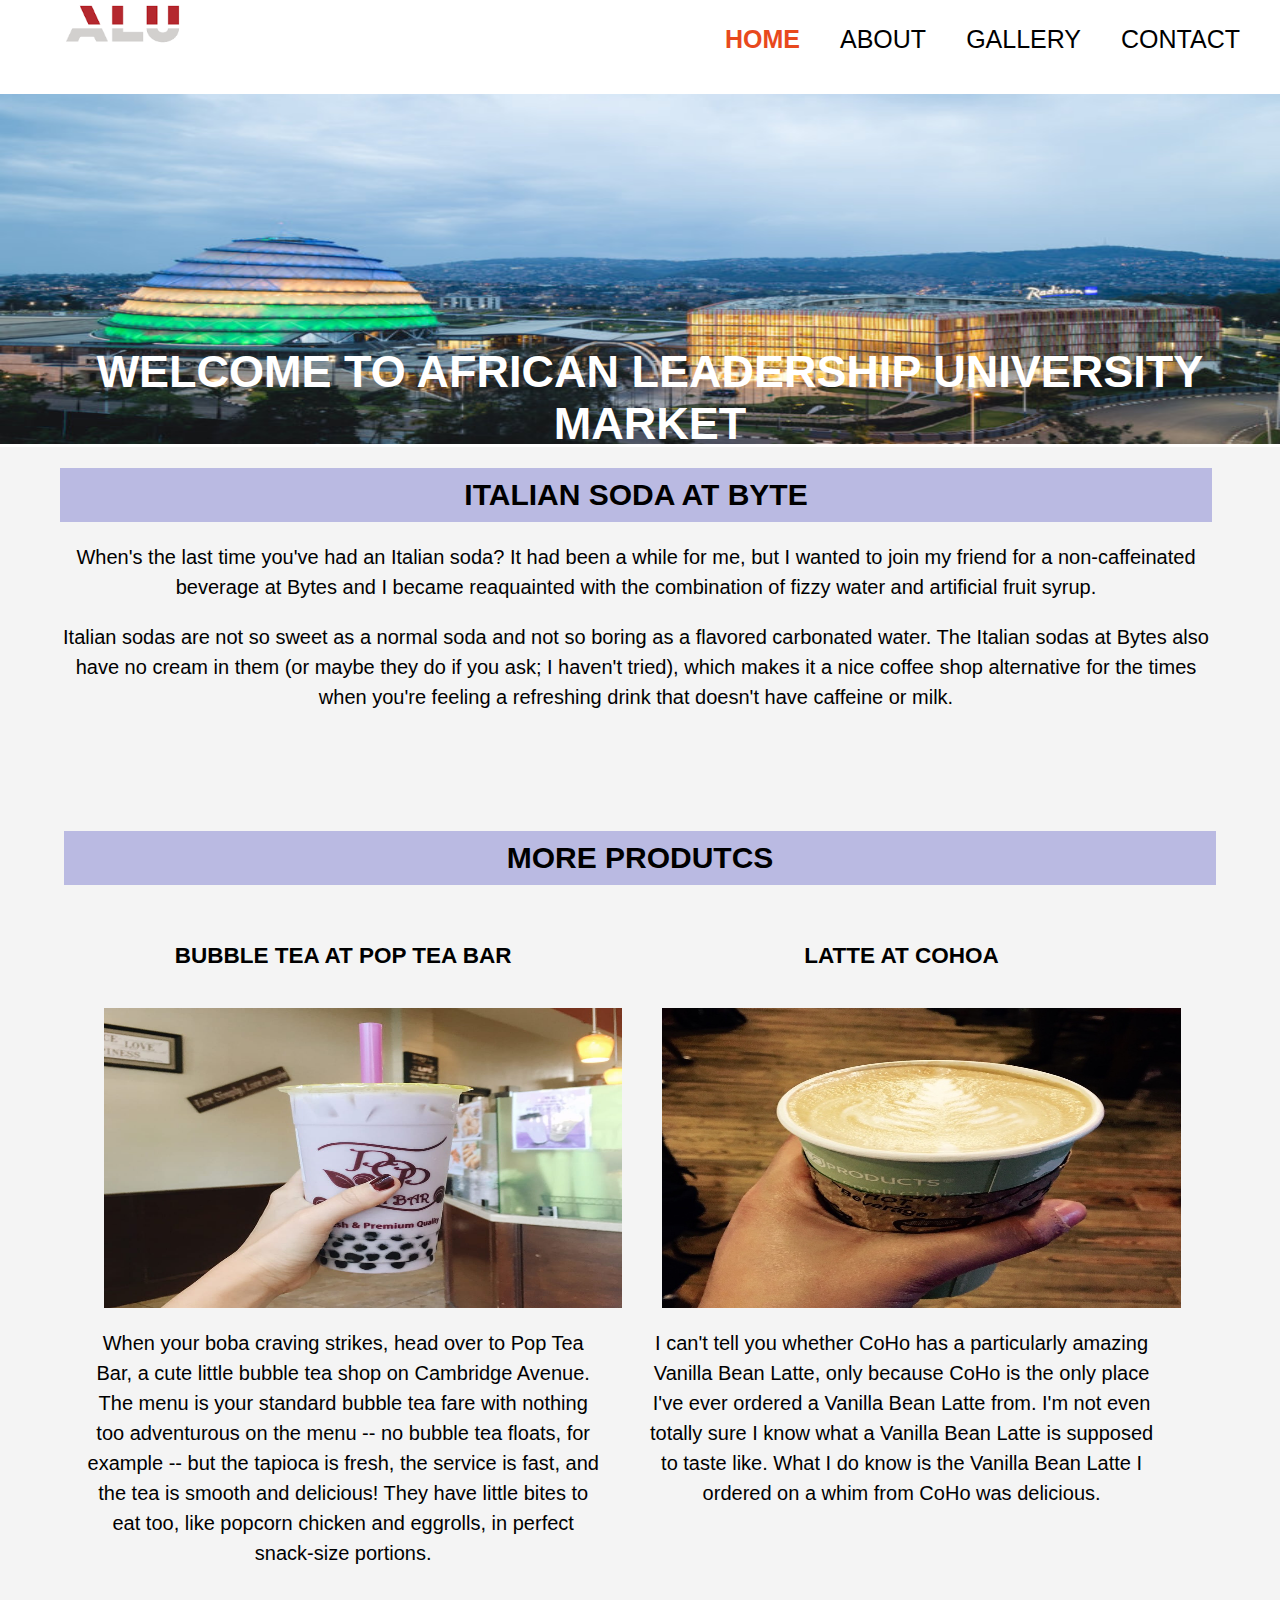
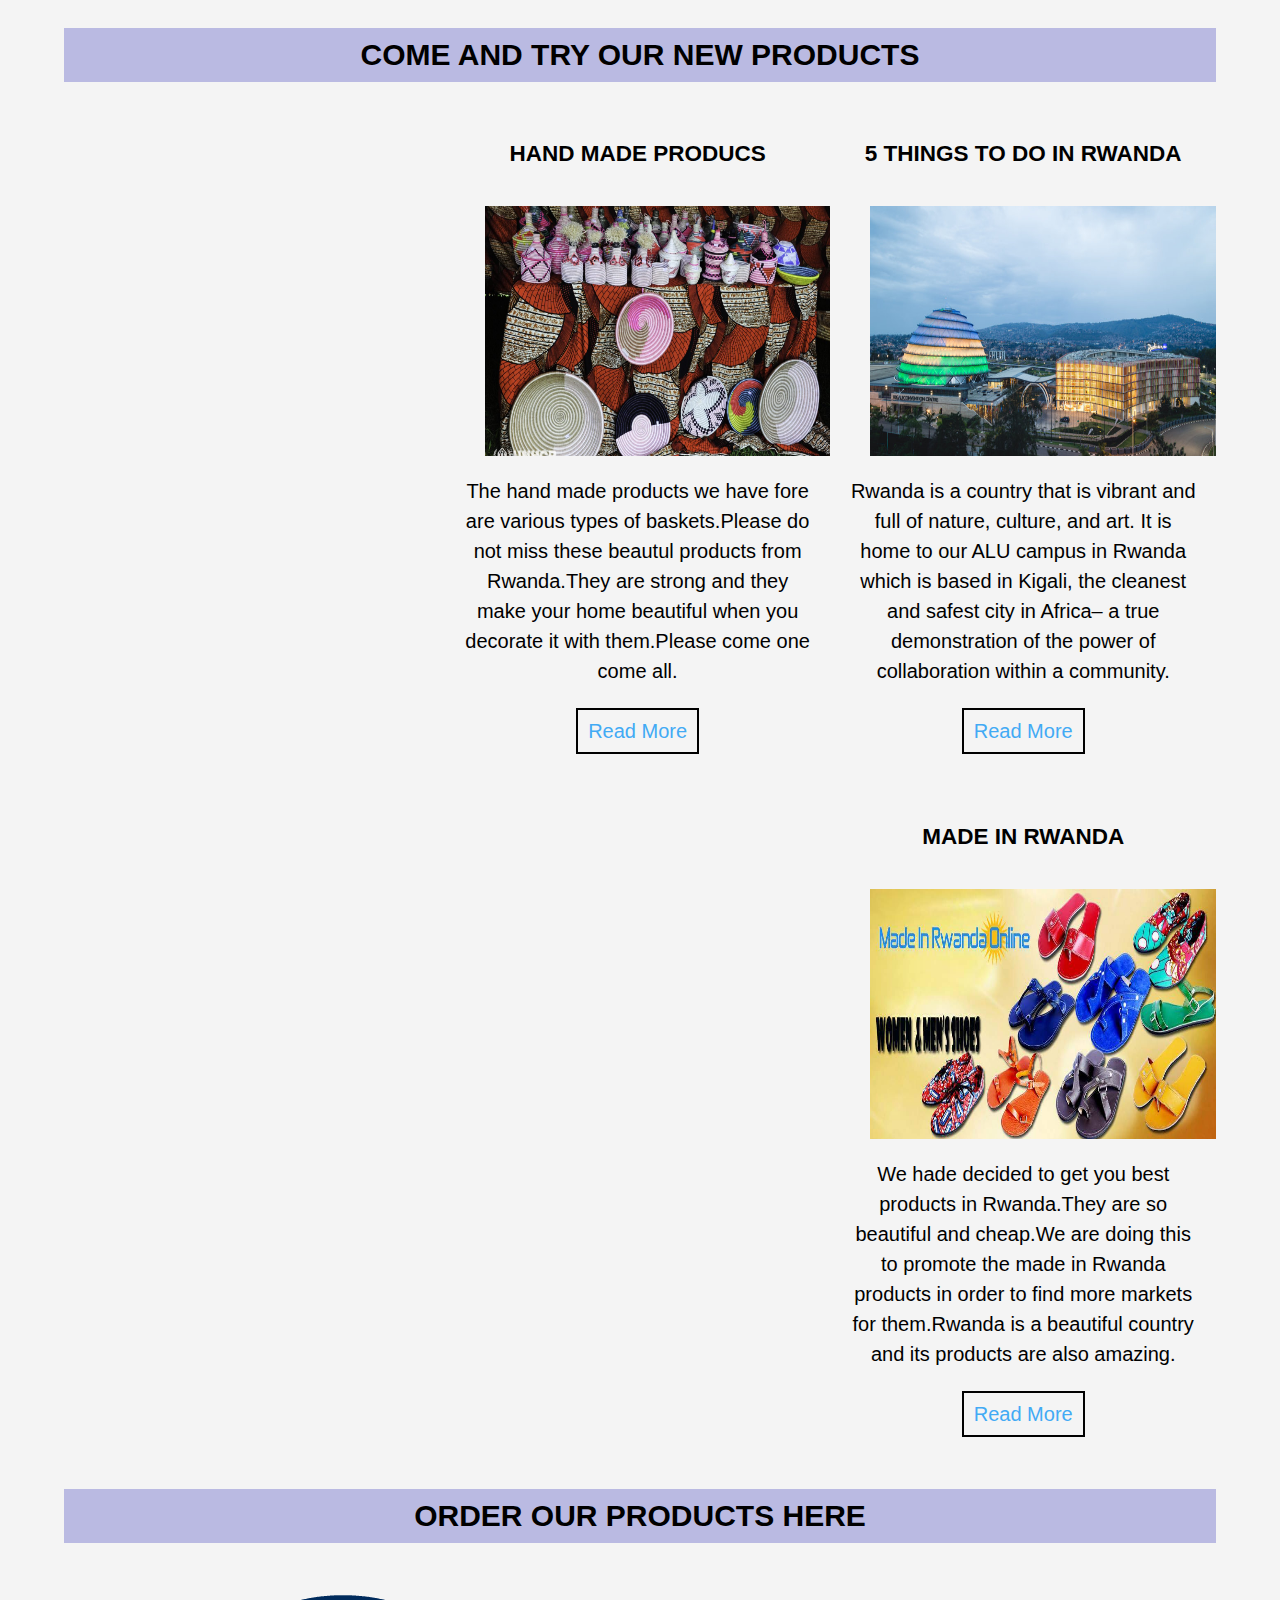
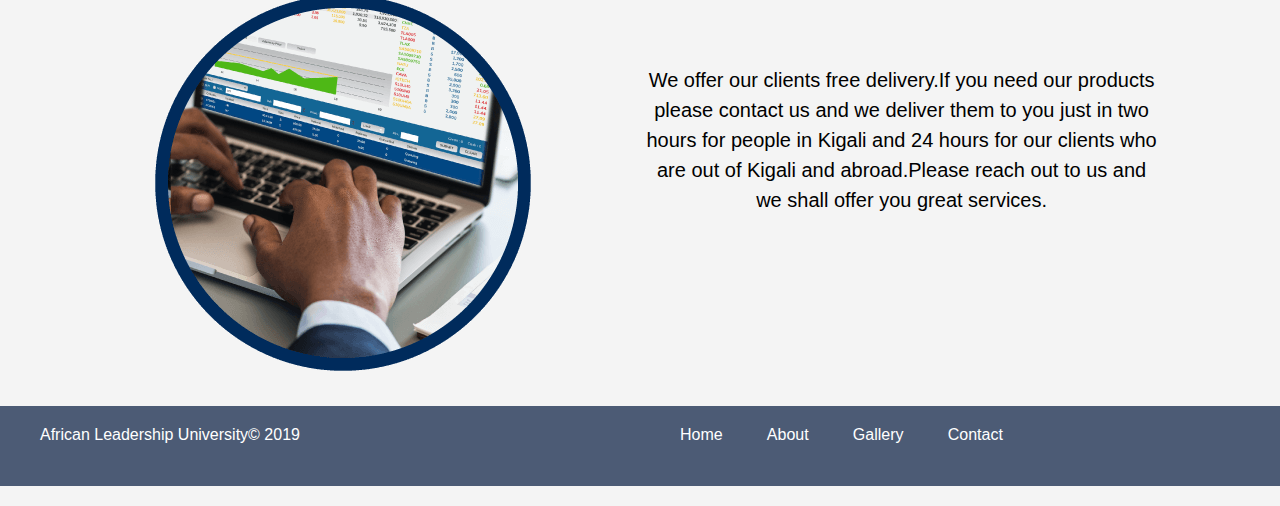
<file: index.html>
<!DOCTYPE html>
<html>
<head>
    <meta charset="utf-8">
    <meta name="viewport" content="width=device-width">
    <meta name="author" content="Brad Traversy">
    <title>ALU | Welcome </title>
    <link rel="stylesheet" href="stylesheet.css">
    <link rel="shortcut icon" href="favicon-16x16.png" />
    <script src="scripfile.js"></script>
</head>
<body>
<header>
    <div class="container">
        <div id="branding">
            <img src="ALU_logo.png ">
        </div>
        <nav>
            <ul>
                <li class="current"><a href="index.html">Home</a></li>
                <li><a href="aboutus.html">About</a></li>
                <li><a href="gallery.html">Gallery</a></li>
                <li><a href="contact.html">Contact</a></li>
            </ul>
        </nav>

    </div>
    <section id="showcase">
        <img name="header_image">
        <h1 >WELCOME TO AFRICAN LEADERSHIP UNIVERSITY MARKET</h1>

    </section>
</header>

<section id="alu">
    <h1 class="content"> <strong>ITALIAN SODA AT BYTE</strong></h1>
    <div class="">


        <p>When's the last time you've had an Italian soda? It had been a while for me, but I wanted to join my friend for a non-caffeinated beverage at Bytes and I became reaquainted with the combination of fizzy water and artificial fruit syrup. </p>
        <p>Italian sodas are not so sweet as a normal soda and not so boring as a flavored carbonated water. The Italian sodas at Bytes also have no cream in them (or maybe they do if you ask; I haven't tried), which makes it a nice coffee shop alternative for the times when you're feeling a refreshing drink that doesn't have caffeine or milk.</p>
    </div>
</section>
<section id="main_section">


    <section id="container">
        <div id="location">
            <h1 class="content">MORE PRODUTCS</h1>
            <div class="location">

                <h2 >BUBBLE TEA AT POP TEA BAR</h2>
                <img src="boba.jpg">
                <p>When your boba craving strikes, head over to Pop Tea Bar, a cute little bubble tea shop on Cambridge Avenue. The menu is your standard bubble tea fare with nothing too adventurous on the menu -- no bubble tea floats, for example -- but the tapioca is fresh, the service is fast, and the tea is smooth and delicious! They have little bites to eat too, like popcorn chicken and eggrolls, in perfect snack-size portions. </p>
            </div>
            <div class="location">
                <h2>LATTE AT COHOA</h2>
                <img src="coho-coffee.jpg">
                <p>I can't tell you whether CoHo has a particularly amazing Vanilla Bean Latte, only because CoHo is the only place I've ever ordered a Vanilla Bean Latte from. I'm not even totally sure I know what a Vanilla Bean Latte is supposed to taste like. What I do know is the Vanilla Bean Latte I ordered on a whim from CoHo was delicious. </p>

            </div>
        </div>
    </section>


    <section class="newssection">

        <h1 class="content">COME AND TRY OUR NEW PRODUCTS</h1>

        <div class="news">
            <h2>5 THINGS TO DO IN RWANDA</h2>
            <img src="image7.jpg">
            <p>Rwanda is a country that is vibrant and full of nature, culture, and art. It is home to our ALU campus in Rwanda which is based in Kigali, the cleanest and safest city in Africa– a true demonstration of the power of collaboration within a community. <br><br> <a href="https://www.alueducation.com/5-things-to-do-in-rwanda/" class="readmore" target="_blank"> Read More</a> </p>
        </div>
        <div class="news">
            <h2>HAND MADE PRODUCS</h2>
            <img src="madeinrwanda.jpg">
            <p>The hand made products we have fore are various types of baskets.Please do not miss these beautul products from Rwanda.They are strong and they make your home beautiful when you decorate it with them.Please come one come all. <br> <br><a href="https://www.alueducation.com/5-things-to-do-in-rwanda/" class="readmore" target="_blank"> Read More</a> </p>
        </div>
        <div class="news">
            <h2>MADE IN RWANDA</h2>
            <img src="made.jpg">
            <p>We hade decided to get you best products in Rwanda.They are so beautiful and cheap.We are doing this to promote the made in Rwanda products in order to find more markets for them.Rwanda is a beautiful country and its products are also amazing. <br> <br><a href="https://www.alueducation.com/5-things-to-do-in-rwanda/" class="readmore" target="_blank"> Read More</a></p>
        </div>

    </section>
    <section class="newssection">

        <h1 class="content">ORDER OUR PRODUCTS HERE</h1>

        <div class="hire">
            <img src="hire.png">
        </div>
        <div class="hire">
            <p>We offer our clients free delivery.If you need our products please contact us and we deliver them to you just in two hours for people in Kigali and 24 hours for our clients who are out of Kigali and abroad.Please reach out to us and we shall offer you great services. </p>

        </div>
    </section>

</section>


<footer>

    <div id="footer">

        <div class="subfooter">

            <ul>
                <a href="index.html"> <li>Home</li></a>
                <a href="#"> <li>About</li></a>
                <a href="#"> <li>Gallery</li></a>
                <a href="contact.html"> <li>Contact</li></a>
            </ul>

        </div>
        <div class="subfooter">

            <ul>
                <li>African Leadership University&copy; 2019</li>
            </ul>

        </div>
    </div>
    </div>
</footer>
</body>
</html>
</file>
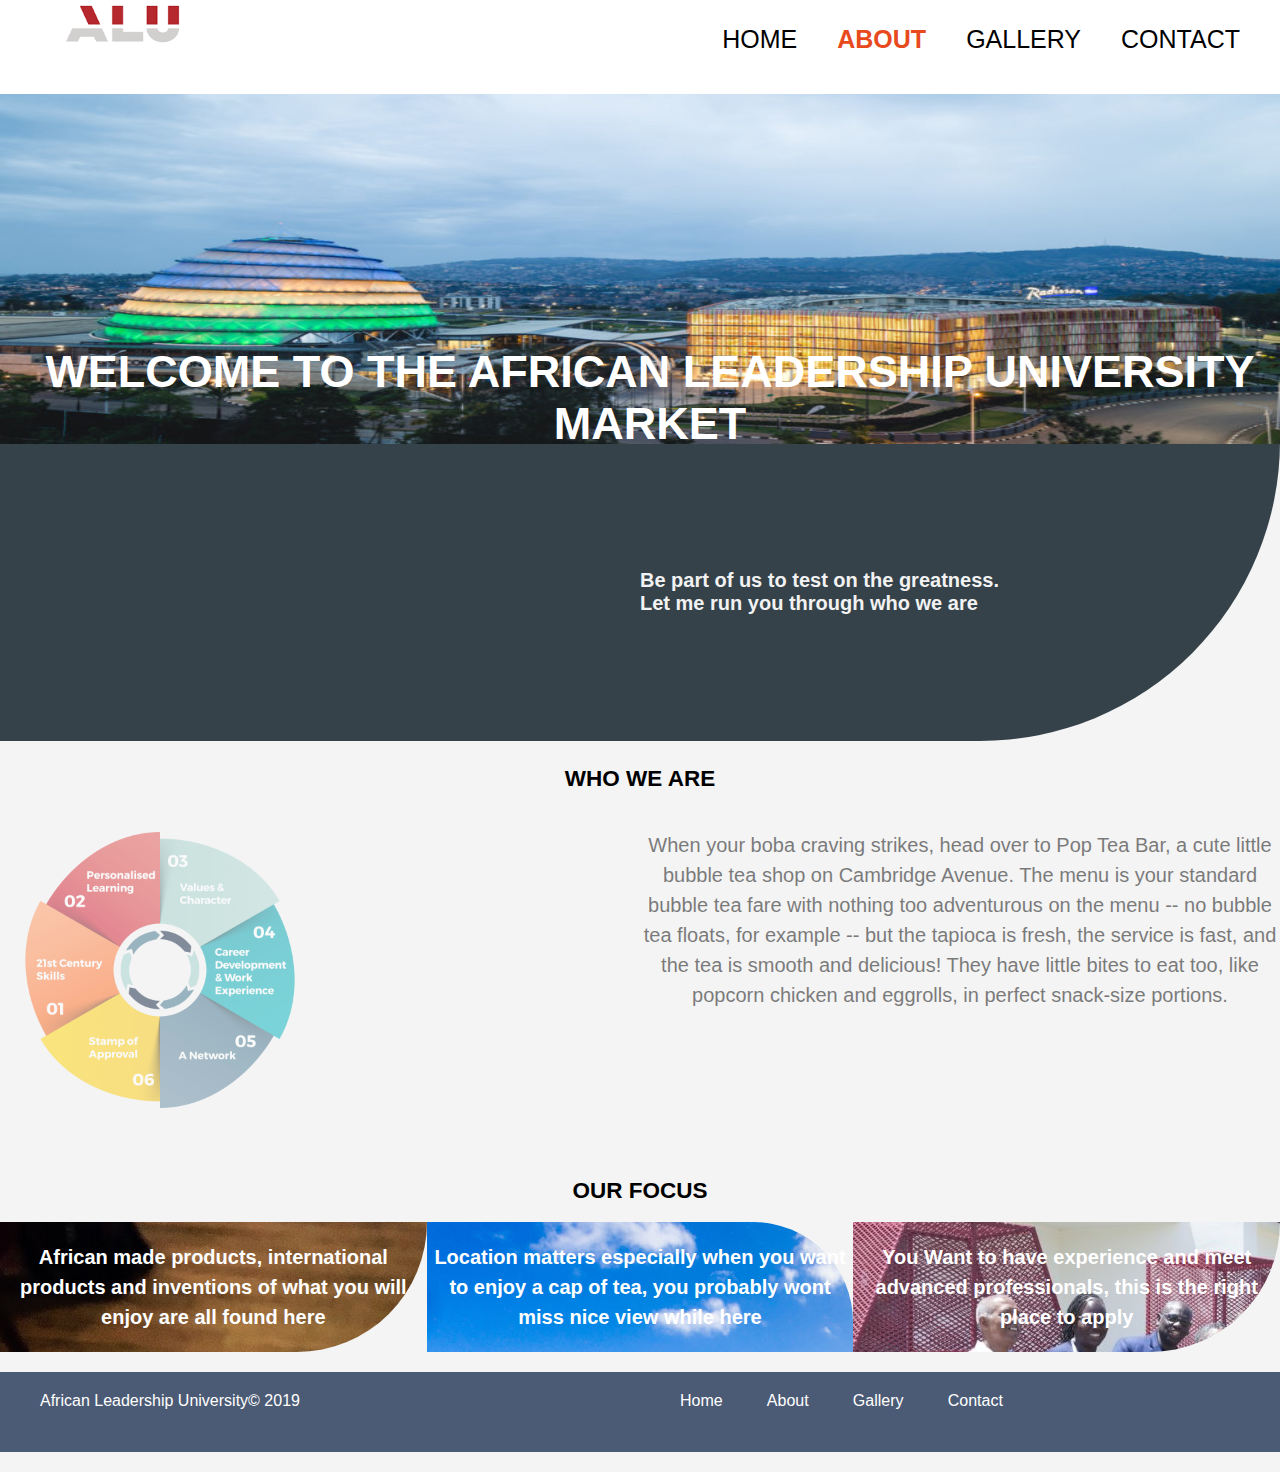
<file: aboutus.html>
<!DOCTYPE html>
<html lang="en">
<head>
    <meta charset="UTF-8">
    <title>ALU | About us</title>
    <meta name="viewport" content="width=device-width">
    <link rel="stylesheet" href="stylesheet.css">
    <link rel="shortcut icon" href="favicon-32x32.png" />
    <script src="scripfile.js"></script>
</head>
<body>
<header>
    <div class="container">
        <div id="branding">
            <img src="ALU_logo.png">
        </div>
        <nav>
            <ul>
                <li ><a href="index.html">Home</a></li>
                <li class="current"><a href="aboutus.html">About</a></li>
                <li><a href="gallery.html">Gallery</a></li>
                <li ><a href="contact.html">Contact</a></li>
            </ul>
        </nav>

    </div>
    <section id="showcase">
        <img name="header_image">
        <h1>WELCOME TO THE AFRICAN LEADERSHIP UNIVERSITY MARKET</h1>
    </section>
</header>
<div class="aboutus_intro" >
    <h3>Be part of us to test on the greatness. <br> Let me run you through who we are</h3>
</div>
<div class="who_we_are_head" >
    <h2 align="center" style="padding-top: 2%">
        WHO WE ARE
    </h2>
</div>    
<div class="who_we_are" style="display: flex">
   
    <div class="img_who_we_are" >
        <img src="learning_model.png" width="320">
    </div>
    <div class="discp">
        <p>When your boba craving strikes, head over to Pop Tea Bar, a cute little bubble tea shop on Cambridge Avenue. 
            The menu is your standard bubble tea fare with nothing too adventurous on the menu -- no bubble tea floats,
            for example -- but the tapioca is fresh, the service is fast, and the tea is smooth and delicious! They have
            little bites to eat too, like popcorn chicken and eggrolls, in perfect snack-size portions. </p>
    </div>
</div>
<div>
    <h2 align="center" style="padding-top: 2%">
        OUR FOCUS
    </h2>
</div>
<div class="decribe_us" style="display: flex" >
    <div class="our_prod">

        <p> <strong>African made products, international products and inventions of what you will enjoy are all found here</strong></p>

    </div>
    <div class="locations" >
        <p><strong>Location matters especially when you want to enjoy a cap of tea, you probably wont miss nice view while here</strong></p>

        
    </div>
    <div class="career">
        <p><strong>You Want to have experience and meet advanced professionals, this is the right place to apply</strong></p>

        
    </div>
</div>
<footer>

    <div id="footer">

        <div class="subfooter">
            <ul>
                <a href="index.html"> <li>Home</li></a>
                <a href="#"> <li>About</li></a>
                <a href="#"> <li>Gallery</li></a>
                <a href="contact.html"> <li>Contact</li></a>
            </ul>

        </div>
    </div>
    <div class="subfooter">

        <ul>
            <li>African Leadership University&copy; 2019</li>
        </ul>

    </div>
</footer>
</body>
</html>
</file>
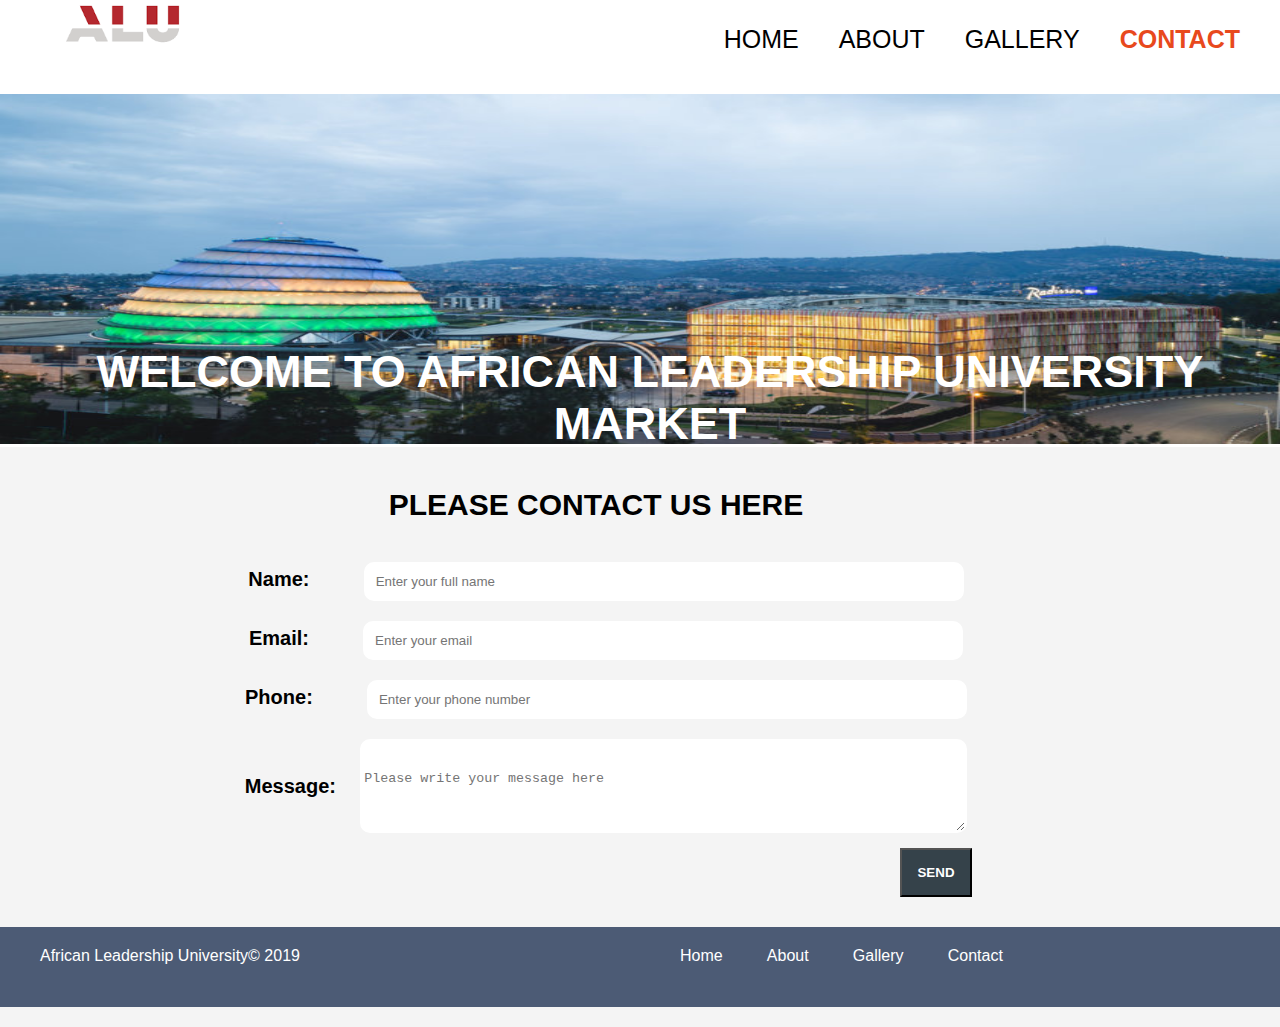
<file: contact.html>
<!DOCTYPE html>
<html>
<head>
    <meta charset="utf-8">
    <meta name="viewport" content="width=device-width">
    <title>ALU | Contact</title>
    <link rel="stylesheet" href="stylesheet.css">
    <link rel="shortcut icon" href="favicon-16x16.png" />
    <script src="scripfile.js"></script>
</head>
<body>
<header>
    <div class="container">
        <div id="branding">
            <img src="ALU_logo.png">
        </div>
        <nav>
            <ul>
                <li ><a href="index.html">Home</a></li>
                <li><a href="aboutus.html">About</a></li>
                <li><a href="gallery.html">Gallery</a></li>
                <li class="current"><a href="contact.html">Contact</a></li>
            </ul>
        </nav>

    </div>
    <section id="showcase">
        <img name="header_image">
        <h1>WELCOME TO AFRICAN LEADERSHIP UNIVERSITY MARKET</h1>
    </section>
</header>

</body>
<section class="form">
    <form id="process.php" action="POST">
        <h1>PLEASE CONTACT US HERE</h1>
        <div class="contactus">
            <label>Name:</label>
            <input type="text" name="name" placeholder="Enter your full name " required onsubmit="namevalid()">
        </div>
        <div class="contactus">
            <label>Email:</label>
            <input type="email" name="email" placeholder="Enter your email " required>
        </div>
        <div class="contactus">
            <label>Phone:</label>
            <input type="text" name="phone" placeholder="Enter your phone number" required>
        </div>
        <div class=" submit">
            <label id="message">Message:</label>
            <textarea placeholder="Please write your message here"></textarea>
            <br>
            <button type="submit" class="dark" onsubmit="submitted()">SEND</button>

        </div>





    </form>

</section>



<footer>

    <div id="footer">

        <div class="subfooter">
            <ul>
                <a href="index.html"> <li>Home</li></a>
                <a href="#"> <li>About</li></a>
                <a href="#"> <li>Gallery</li></a>
                <a href="contact.html"> <li>Contact</li></a>
            </ul>

        </div>
    </div>
    <div class="subfooter">

        <ul>
            <li>African Leadership University&copy; 2019</li>
        </ul>

    </div>
</footer>
</file>
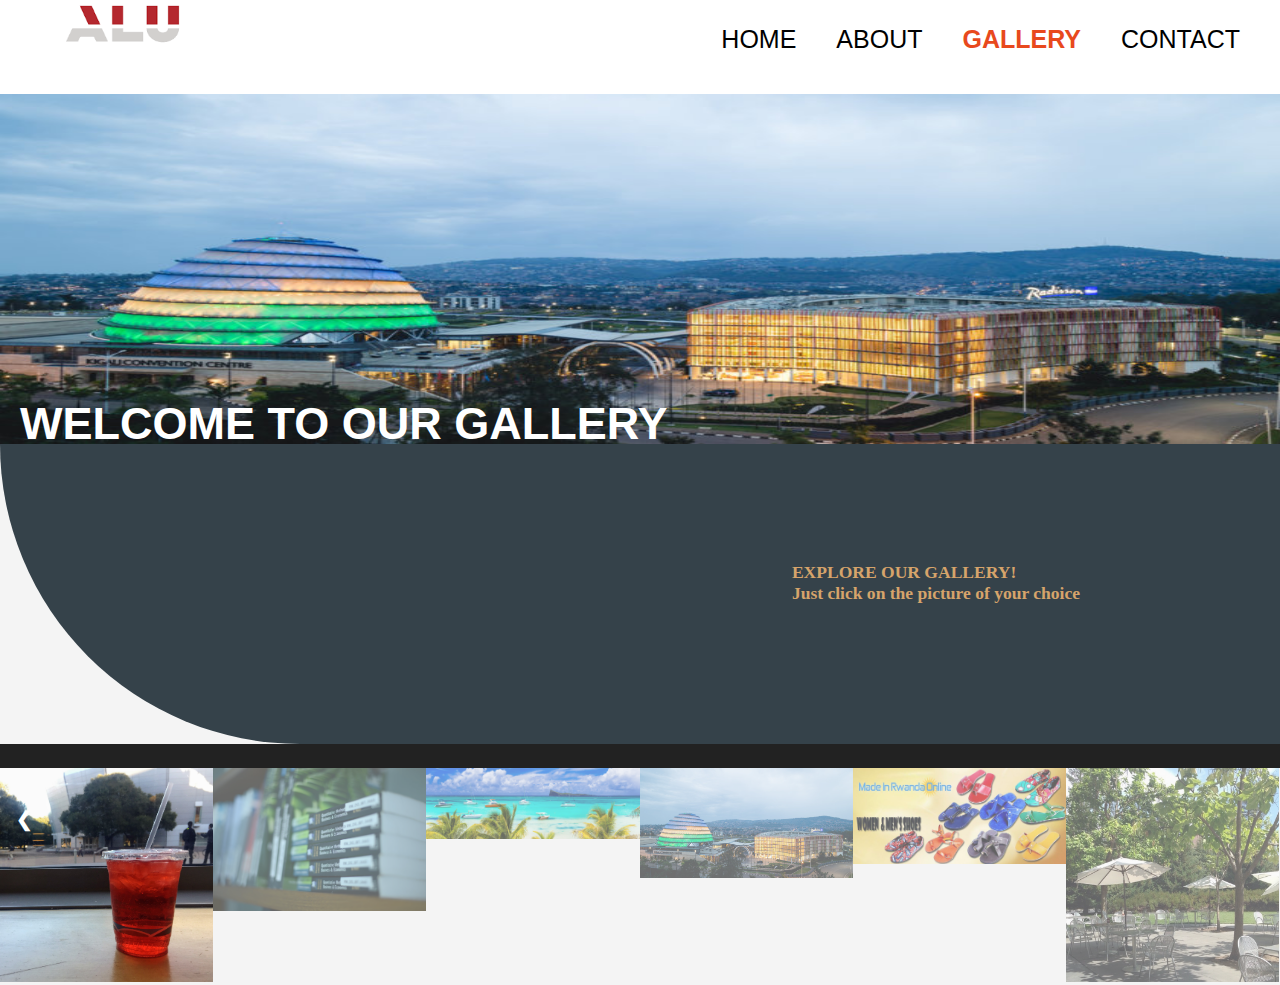
<file: gallery.html>
<!DOCTYPE html>
<html lang="en">
<head>
    <meta charset="UTF-8">
    <title>ALU | Gallery</title>
    <meta name="viewport" content="width=device-width">
    <link rel="stylesheet" href="stylesheet.css">
    <link rel="shortcut icon" href="favicon-32x32.png" />
    <script src="scripfile.js"></script>
</head>

<body>
<header>
    <div class="container">
        <div id="branding">
            <img src="ALU_logo.png">
        </div>
        <nav>
            <ul>
                <li ><a href="index.html">Home</a></li>
                <li ><a href="aboutus.html">About</a></li>
                <li class="current"><a href="gallery.html">Gallery</a></li>
                <li ><a href="contact.html">Contact</a></li>
            </ul>
        </nav>
    </div>
    <section id="showcase">
        <img name="header_image">
        <h1 style="color: -webkit-focus-ring-color"><strong>WELCOME TO OUR GALLERY</strong></h1>
    </section>

</header>

<section>
    <div class="gallery_introduction">
           <h3  style="padding-right: 200px" >EXPLORE OUR GALLERY! <br> Just click on the picture of your choice
           </h3>

    </div>
</section>
<section id="gallery">
    <!-- Container for the image gallery -->
    <div class="container">

        <!-- Full-width images with lable_numbered text -->
        <div class="mySlides">
            <div class="numbertext">1 / 6 </div>
            <img src="italian-soda.jpg" style="width: 100%" height="320">
        </div>

        <div class="mySlides">
            <div class="numbertext">2 / 6</div>
            <img src="image3.jpg" style="width:100%" height="320">
        </div>

        <div class="mySlides">
            <div class="numbertext">3 / 6</div>
            <img src="image6.png" style="width:100%" height="320" >
        </div>

        <div class="mySlides">
            <div class="numbertext">4 / 6</div>
            <img src="image7.jpg" style="width:100%" height="320">
        </div>

        <div class="mySlides">
            <div class="numbertext">5 / 6</div>
            <img src="made.jpg" style="width:100%" height="320">
        </div>

        <div class="mySlides">
            <div class="numbertext">6 / 6</div>
            <img src="nexus-cafe.jpg" style="width:100%" height="320">
        </div>

        <!-- Next and previous buttons -->
        <a class="prev" onclick="plusSlides(-1)">&#10094;</a>
        <a class="next" onclick="plusSlides(1)">&#10095;</a>

        <!-- Image text -->
        <div class="caption-container">
            <p id="caption"></p>
        </div>

        <!-- Thumbnail images -->
        <div class="row">
            <div class="column">
                <img class="cursor" src="italian-soda.jpg" style="width:100%" onclick="currentSlide(1)" alt=
                        "This is the only place with better drinks. Enjoy coffee, soft drinks that are quality">
            </div>
            <div class="column">
                <img class="c_cursor" src="image3.jpg" style="width:100%" onclick="currentSlide(2)" alt=
                        "We let read in the condusive invoronment">
            </div>
            <div class="column">
                <img class="c_cursor" src="image6.png" style="width:100%" onclick="currentSlide(3)" alt="Mountains and fjords">
            </div>
            <div class="column">
                <img class="c_cursor" src="image7.jpg" style="width:100%" onclick="currentSlide(4)" alt="Northern Lights">
            </div>
            <div class="column">
                <img class="c_cursor" src="made.jpg" style="width:100%" onclick="currentSlide(5)" alt="Nature and sunrise">
            </div>
            <div class="column">
                <img class="c_cursor" src="nexus-cafe.jpg" style="width:100%" onclick="currentSlide(6)" alt="Snowy Mountains">
            </div>
        </div>
    </div>
</section>
</body>
</html>
</file>
<file: stylesheet.css>
body{
    font-size: 15px;
    font-family: sans-serif;
    padding:0;
    margin:0;
    background-color:#f4f4f4;

}

#alu{
    width:90%;
    text-align: center;
    padding:0px 20px 20px 20px;
    margin-left: 40px;
}

/* Global */
#location {
    margin-top: 6%;
}

.location{
    width:45%;
    float:left;
    padding:20px;

}

.location img{
    width:100%;
    height:300px;
    float:left;
    padding:20px;
}

.newssection{
    text-align: center;
    float: right;
}
.news{
    width:30%;
    float:right;
    padding:20px;
    overflow: hidden;


}
.news img{
    width:100%;
    float:left;
    height: 250px;
    padding:20px;
}
.hire{
    width:45%;
    float:left;
    padding:20px;
    overflow: hidden;

}
.hire p{
    padding-top: 12%;
    text-align: center;
}
#main_section{
    width: 90%;
    margin:auto;
    text-align: center;
    color: black;
    overflow: hidden;
}


ul{
    margin:0;
    padding:0;
}

.dark{
    padding:15px;
    background:#35424a;
    color:#ffffff;
    margin-top:10px;
    margin-bottom:10px;
}

/* Header **/
header{
    background-color:white;
    color:#ffffff;
    min-height:50px;

}

header a{
    color:#000;
    text-decoration:none;
    text-transform: uppercase;
    font-size:16px;
}

header li{
    float:left;
    display:inline;
    padding: 0 20px 0 20px;
}

header #branding img{
    float:left;
    margin-top:-2%;
    margin-left: 5%;
    width:120px;
    height:100px;
    padding-bottom:  20px;
}
header a{
    font-size: 25px;
}

h1{

    font-size: 30px;
}
header #branding h1{
    margin:0;
}

header nav{
    float:right;
    margin-top:25px;
    padding-right:  20px;



}

header .highlight, header .current a{
    color:#e8491d;
    font-weight:bold;
}

header a:hover{
    color:rgb(0,100,100);
    font-weight:bold;
}



.mainsection{
    width:90%;
}

#showcase img{
    width:100%;
    height:350px;
}
#showcase h1{
    font-size:45px;
    position:absolute;
    text-align:center;
    bottom:420px;
    left:20px;
    color:white;
    font-weight: bold;
}

#showcase p{
    font-size:20px;
}

footer{

    color:#ffffff;
    height: 80px;
    overflow: hidden;
    background-color: #4c5b75;
    margin-bottom: 20px;


}

.subfooter a{
    color: white;
}
.subfooter li {
    text-decoration: none;
    display:inline-block;
    font-size: 16px;
    padding-top: 20px;
    padding-left:40px;



}

.subfooter{
    width:50%;
    overflow: hidden;
    float: right;


}

.form{
    width:90%;
    height: auto;
    text-align: center;
    padding: 20px;
}
label{
    font-size: 20px;
    font-weight: bold;
    padding: 20px;
}
input{
    padding:10px;
    margin-top: 20px;
    margin-left: 30px;
    width: 50%;
    border:2px #fff solid;
    border-radius: 10px;
}
textarea{
    width: 50%;
    margin-top:20px;
    padding-top:30px;
    padding-bottom: 30px;
    padding-right: 25px;
    border:2px #fff solid;
    border-radius: 10px;

}

#message{
    position: relative;
    bottom: 40px;

}
button{
    float:center;
    padding:15px;
    font-weight: bold;
    position: relative;
    left: 340px;
}
p{
    line-height: 30px;
    font-size: 20px;
}
.readmore{
    text-decoration: none;
    border: 2px black solid;
    padding: 10px;
}
.content{
    background: rgba(100,100,200,0.4);
    overflow: hidden;
    padding: 10px 0px 10px 0px;

}
/* unvisited link */
.newssection a:link {
    color: #42aaf4;
}
/* visited link */
.newssection a:visited {
    color: #b48ad8;
}

/* mouse over link */
.newssection a:hover {
    color: #a0d8c5;
}

/* selected link */
.newssection a:active {
    color: #d6a46b;
}

/*------------------------------*/
/* Style gallery page*/
/* Position the image container (needed to position the left and right arrows) */

* #container{
    box-sizing: border-box;
    padding-top: 10px;
}
.container {
    position: relative;
}

/* Hide the images by default */
.mySlides {
    display: none;
}

/* Add a pointer when hovering over the thumbnail images */
.cursor {
    cursor: pointer;
}

/* Next & previous buttons */
.prev,
.next {
    cursor: pointer;
    position: absolute;
    top: 40%;
    width: auto;
    padding: 16px;
    margin-top: -50px;
    color: white;
    font-weight: bold;
    font-size: 20px;
    border-radius: 0 3px 3px 0;
    user-select: none;
    -webkit-user-select: none;
}

/* Position the "next button" to the right */
.next {
    right: 0;
    border-radius: 3px 0 0 3px;
}

/* On hover, add a black background color with a little bit see-through */
.prev:hover,
.next:hover {
    background-color: rgba(0, 0, 0, 0.8);
}

/* Number text (1/3 etc) */
.numbertext {
    color: #f2f2f2;
    font-size: 12px;
    padding: 8px 12px;
    position: absolute;
    top: 0;
}

/* Container for image text */
.caption-container {
    text-align: center;
    background-color: #222;
    padding: 2px 16px;
    color: white;
}

.row:after {
    content: "";
    display: table;
    clear: both;
}

/* Six columns side by side */
.column {
    float: left;
    width: 16.66%;
}

/* Add a transparency effect for thumnbail images */
.c_cursor {
    opacity: 0.6;
}

.active,
.c_cursor:hover {
    opacity: 1;
}


.gallery_introduction{
    min-height: 300px;
    margin-top: -3px;
    background: #35424a;
    border-bottom-left-radius: 800px;


}
.gallery_introduction h3{
    float: right;
    font-family: "Times New Roman";
    padding-top: 100px;
    color: #d6a46b;
    transition: color 3s, font-size 3s;




 }
/* animate the intro */
.gallery_introduction:hover{
    font-size: 25px;

}
.aboutus_intro{
    min-height: 300px;
    border-bottom-right-radius: 900px;
    background: #35424a;
    margin-bottom: -20px;
    margin-top: -26px;

}
.aboutus_intro h3{
    padding-left: 50%;
    padding-top: 10%;
    color: #f2f2f2;
    font-size: 20px;
}

/**************************************************/
/* Styling about us page*/
.who_we_are{
    opacity: 0.5;
}
.who_we_are p{
    text-align: center;
}
.discp{
    flex: 50%;
}
.discp:hover{
    flex: 70%;
    font-size: 30px;
}

.who_we_are:hover{
opacity: 1;

}
.img_who_we_are{
    flex: 50%;
}
.img_who_we_are:hover{
    flex: 30%;
}

/* styling discribe_us segment*/
.decribe_us{
    text-align: center;
    color:white;
    padding-bottom: 20px;


}
.locations{
    border-top-right-radius: 100px;
    flex: 25%;
    transition: flex 1s;
    background-image: url("image5.jpg");

}
.locations:hover{

    flex: 30%;
}


.career{
    border-bottom-right-radius: 500px;
    flex: 25%;
    background-image: url("new1.jpg");
    background-repeat: no-repeat;

}
.our_prod{
    border-bottom-right-radius: 500px;
    background-image: url("coho-coffee.jpg");
    flex: 25%;
    background-repeat: no-repeat;
}
</file>
